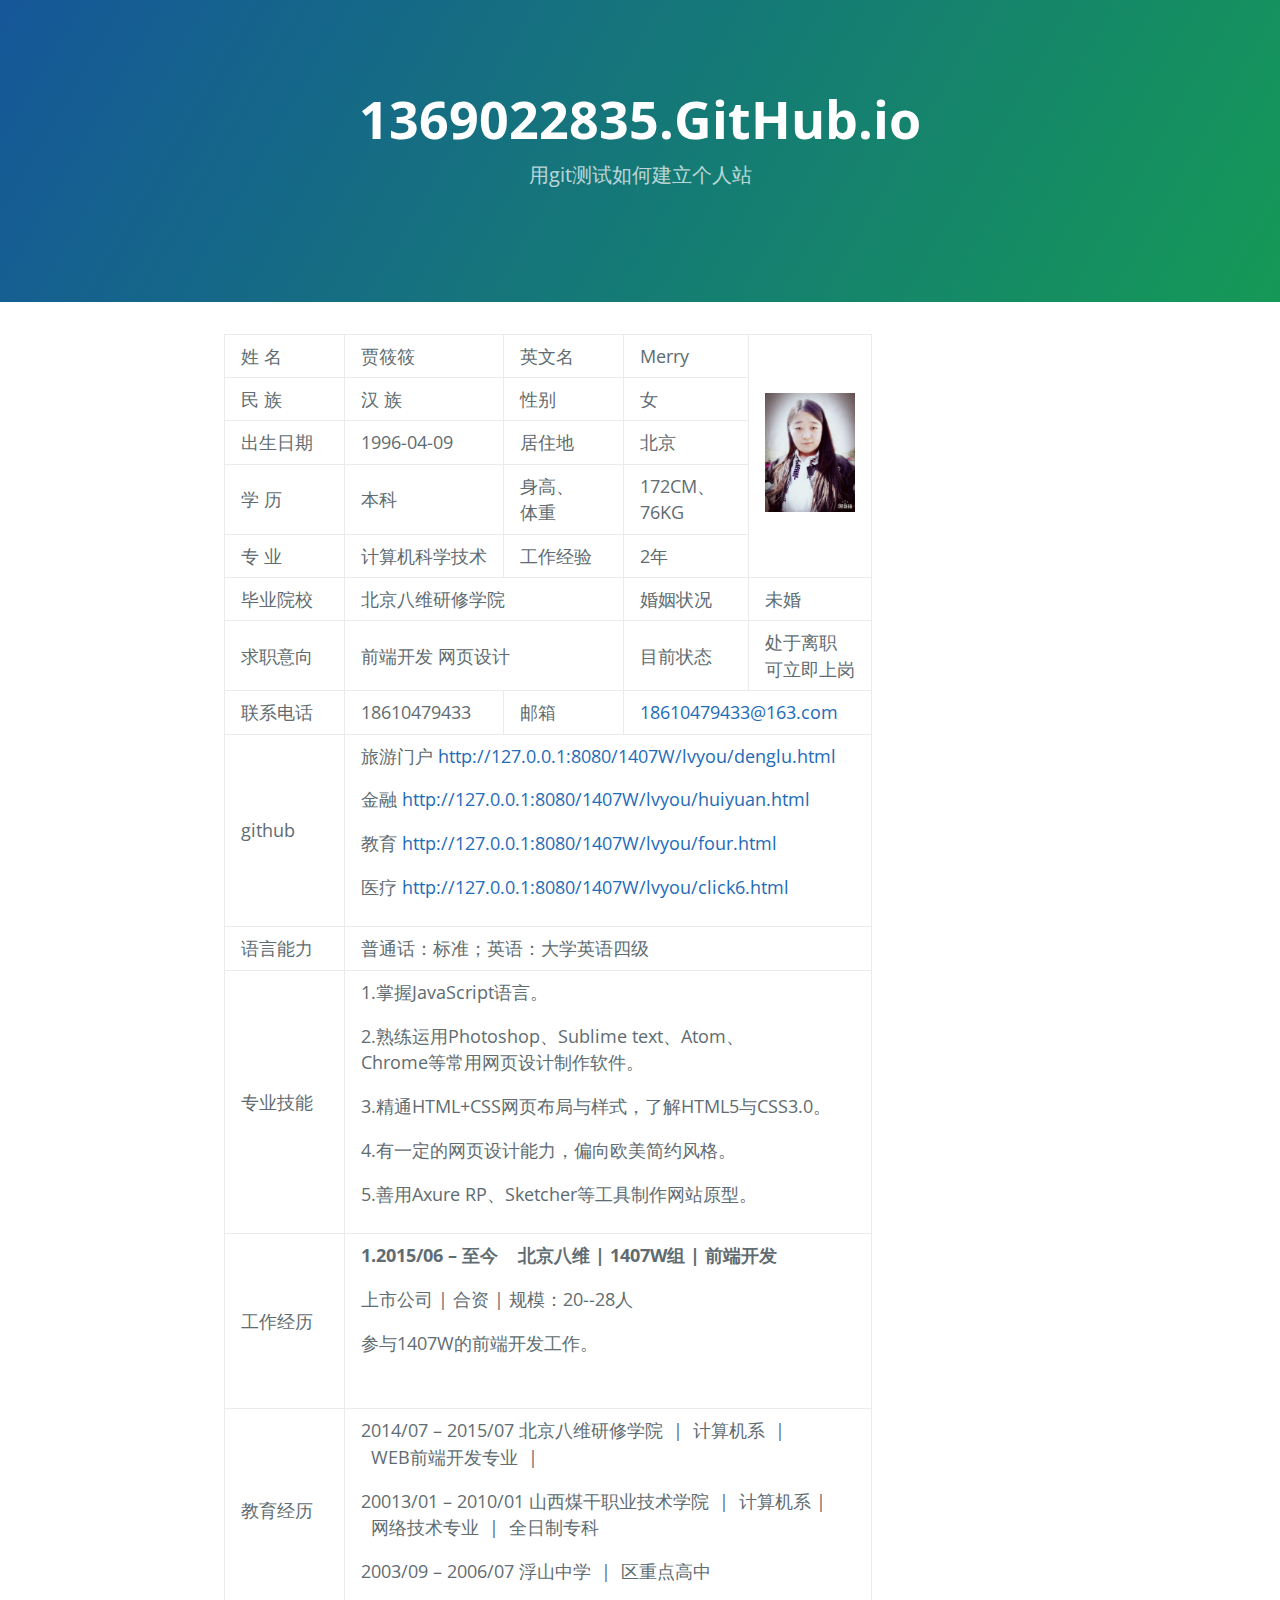
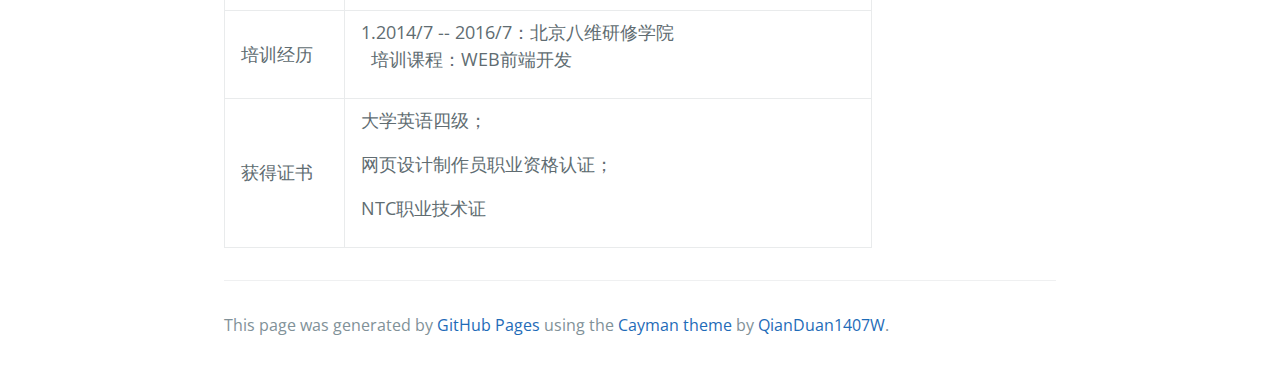
<file: index.html>
<!DOCTYPE html>
<html lang="en-us">
  <head>
    <meta charset="UTF-8">
    <title>1369022835.GitHub.io by 1369022835</title>
    <meta name="viewport" content="width=device-width, initial-scale=1">
    <link rel="stylesheet" type="text/css" href="stylesheets/normalize.css" media="screen">
    <link href='https://fonts.googleapis.com/css?family=Open+Sans:400,700' rel='stylesheet' type='text/css'>
    <link rel="stylesheet" type="text/css" href="stylesheets/stylesheet.css" media="screen">
    <link rel="stylesheet" type="text/css" href="stylesheets/github-light.css" media="screen">
    <link rel="stylesheet" type="text/css" href="css/mine.css">
  </head>
  <body>
    <section class="page-header">
      <h1 class="project-name">1369022835.GitHub.io</h1>
      <h2 class="project-tagline">用git测试如何建立个人站</h2>
    </section>

    <section class="main-content">
      <div id="main">
          <table width="714" border="0" cellpadding="0" cellspacing="0" class="resume">
              <tbody>
                  <tr>
                      <td width="120" valign="center" class="resume-tit">姓&nbsp;名</td>
                      <td width="112" valign="center">贾筱筱</td><td width="120" valign="center" class="resume-tit">英文名</td>
                      <td width="125" valign="center">Merry</td><td width="111" rowspan="5" align="center"><img src="./images/me.jpg" width="110" title="前端开发工程师林卿" alt="前端开发工程师林卿"></td>
                  </tr>
                  <tr>
                      <td valign="center" class="resume-tit">民&nbsp;族</td>
                      <td width="112" valign="center">汉&nbsp;族</td><td width="120" valign="center" class="resume-tit">性别</td>
                      <td valign="center">女</td>
                  </tr>
                  <tr>
                      <td valign="center" class="resume-tit">出生日期</td>
                      <td width="112" valign="center">1996-04-09</td>
                      <td width="120" valign="center" class="resume-tit">居住地</td>
                      <td valign="center">北京</td>
                  </tr>
                  <tr>
                      <td valign="center" class="resume-tit">学&nbsp;历</td>
                      <td width="112" valign="center">本科</td><td width="120" valign="center" class="resume-tit">身高、体重</td>
                      <td valign="center">172CM、76KG</td>
                  </tr>
                  <tr>
                      <td valign="center" class="resume-tit">专&nbsp;业</td>
                      <td width="112" valign="center">计算机科学技术</td>
                      <td width="120" valign="center" class="resume-tit">工作经验</td>
                      <td valign="center">2年</td></tr><tr><td valign="center" class="resume-tit">毕业院校</td>
                      <td colspan="2" valign="center">北京八维研修学院</td>
                      <td valign="center" class="resume-tit">婚姻状况</td>
                      <td valign="center">未婚</td>
                  </tr>
                  <tr>
                      <td valign="center" class="resume-tit">求职意向</td>
                      <td colspan="2" valign="center">前端开发        网页设计</td><td valign="center" class="resume-tit">目前状态</td>
                      <td valign="center">处于离职 可立即上岗</td>
                  </tr>
                  <tr>
                      <td valign="center" class="resume-tit">联系电话</td>
                      <td>18610479433</td>
                      <td class="resume-tit">邮箱</td>
                      <td colspan="2"><a href="mailto:lancer07@126.com">18610479433@163.com</a></td>
                  </tr>
                  <tr>
                      <td valign="center" class="resume-tit">github</td>
                      <td colspan="4">
                          <p>旅游门户 <a href="http://127.0.0.1:8080/1407W/lvyou/denglu.html" target="_blank">http://127.0.0.1:8080/1407W/lvyou/denglu.html</a></p>
                          <p>金融 <a href="http://127.0.0.1:8080/1407W/lvyou/huiyuan.html" target="_blank">http://127.0.0.1:8080/1407W/lvyou/huiyuan.html</a></p>
                          <p>教育 <a href="http://127.0.0.1:8080/1407W/lvyou/four.html" target="_blank">http://127.0.0.1:8080/1407W/lvyou/four.html</a></p>
                          <p>医疗 <a href="http://127.0.0.1:8080/1407W/lvyou/click6.html" target="_blank">http://127.0.0.1:8080/1407W/lvyou/click6.html</a></p>
                      </td>
                  </tr>
                  <tr>
                      <td valign="center" class="resume-tit">语言能力</td>
                      <td colspan="4">普通话：标准；英语：大学英语四级</td>
                  </tr>
                  <tr>
                      <td valign="center" class="resume-tit">专业技能</td>
                      <td colspan="4">
                          <p>1.掌握JavaScript语言。</p>
                          <p>2.熟练运用Photoshop、Sublime text、Atom、Chrome等常用网页设计制作软件。</p>
                          <p>3.精通HTML+CSS网页布局与样式，了解HTML5与CSS3.0。</p>
                          <p>4.有一定的网页设计能力，偏向欧美简约风格。</p>
                          <p>5.善用Axure RP、Sketcher等工具制作网站原型。</p>
                      </td>
                  </tr>
                  <tr>
                      <td valign="center" class="resume-tit">工作经历</td>
                      <td colspan="4">
                          <p><strong>1.2015/06&nbsp;– 至今&nbsp;&nbsp;&nbsp;&nbsp;北京八维 | 1407W组 | 前端开发</strong>
                          </p>
                          <p>上市公司&nbsp;|&nbsp;合资&nbsp;|&nbsp;规模：20--28人&nbsp;</p>
                          <p>参与1407W的前端开发工作。</p>
                          <br>
                      </td>
                  </tr>
                  <tr>
                      <td valign="center" class="resume-tit">教育经历</td>
                      <td colspan="4">
                          <p>2014/07&nbsp;–&nbsp;2015/07&nbsp;北京八维研修学院&nbsp;&nbsp;|&nbsp;&nbsp;计算机系&nbsp;&nbsp;|&nbsp;&nbsp;WEB前端开发专业&nbsp;&nbsp;|&nbsp;&nbsp;</p>
                          <p>20013/01&nbsp;–&nbsp;2010/01&nbsp;山西煤干职业技术学院&nbsp;&nbsp;|&nbsp;&nbsp;计算机系&nbsp;|&nbsp;&nbsp;网络技术专业&nbsp;&nbsp;|&nbsp;&nbsp;全日制专科</p>
                          <p>2003/09&nbsp;–&nbsp;2006/07&nbsp;浮山中学&nbsp;&nbsp;|&nbsp;&nbsp;区重点高中&nbsp;</p>
                      </td>
                  </tr>
                  <tr>
                      <td valign="center" class="resume-tit">培训经历</td>
                      <td colspan="4">
                          <p>1.2014/7&nbsp;--&nbsp;2016/7：北京八维研修学院<br>&nbsp;&nbsp;培训课程：WEB前端开发</p>
                  </tr>
                  <tr>
                      <td valign="center" class="resume-tit">获得证书</td>
                      <td colspan="4">
                          <p>大学英语四级；</p>
                          <p>网页设计制作员职业资格认证；</p>
                          <p>NTC职业技术证</p>
                      </td>
                  </tr>
                </tbody>
            </table>
      <footer class="site-footer">
        <span class="site-footer-credits">This page was generated by <a href="https://pages.github.com">GitHub Pages</a> using the <a href="https://github.com/jasonlong/cayman-theme">Cayman theme</a> by <a href="https://twitter.com/jasonlong">QianDuan1407W</a>.</span>
      </footer>

    </section>

  
  </body>
</html>
</file>
<file: stylesheets/stylesheet.css>
* {
  box-sizing: border-box; }

body {
  padding: 0;
  margin: 0;
  font-family: "Open Sans", "Helvetica Neue", Helvetica, Arial, sans-serif;
  font-size: 16px;
  line-height: 1.5;
  color: #606c71; }

a {
  color: #1e6bb8;
  text-decoration: none; }
  a:hover {
    text-decoration: underline; }

.btn {
  display: inline-block;
  margin-bottom: 1rem;
  color: rgba(255, 255, 255, 0.7);
  background-color: rgba(255, 255, 255, 0.08);
  border-color: rgba(255, 255, 255, 0.2);
  border-style: solid;
  border-width: 1px;
  border-radius: 0.3rem;
  transition: color 0.2s, background-color 0.2s, border-color 0.2s; }
  .btn + .btn {
    margin-left: 1rem; }

.btn:hover {
  color: rgba(255, 255, 255, 0.8);
  text-decoration: none;
  background-color: rgba(255, 255, 255, 0.2);
  border-color: rgba(255, 255, 255, 0.3); }

@media screen and (min-width: 64em) {
  .btn {
    padding: 0.75rem 1rem; } }

@media screen and (min-width: 42em) and (max-width: 64em) {
  .btn {
    padding: 0.6rem 0.9rem;
    font-size: 0.9rem; } }

@media screen and (max-width: 42em) {
  .btn {
    display: block;
    width: 100%;
    padding: 0.75rem;
    font-size: 0.9rem; }
    .btn + .btn {
      margin-top: 1rem;
      margin-left: 0; } }

.page-header {
  color: #fff;
  text-align: center;
  background-color: #159957;
  background-image: linear-gradient(120deg, #155799, #159957); }

@media screen and (min-width: 64em) {
  .page-header {
    padding: 5rem 6rem; } }

@media screen and (min-width: 42em) and (max-width: 64em) {
  .page-header {
    padding: 3rem 4rem; } }

@media screen and (max-width: 42em) {
  .page-header {
    padding: 2rem 1rem; } }

.project-name {
  margin-top: 0;
  margin-bottom: 0.1rem; }

@media screen and (min-width: 64em) {
  .project-name {
    font-size: 3.25rem; } }

@media screen and (min-width: 42em) and (max-width: 64em) {
  .project-name {
    font-size: 2.25rem; } }

@media screen and (max-width: 42em) {
  .project-name {
    font-size: 1.75rem; } }

.project-tagline {
  margin-bottom: 2rem;
  font-weight: normal;
  opacity: 0.7; }

@media screen and (min-width: 64em) {
  .project-tagline {
    font-size: 1.25rem; } }

@media screen and (min-width: 42em) and (max-width: 64em) {
  .project-tagline {
    font-size: 1.15rem; } }

@media screen and (max-width: 42em) {
  .project-tagline {
    font-size: 1rem; } }

.main-content :first-child {
  margin-top: 0; }
.main-content img {
  max-width: 100%; }
.main-content h1, .main-content h2, .main-content h3, .main-content h4, .main-content h5, .main-content h6 {
  margin-top: 2rem;
  margin-bottom: 1rem;
  font-weight: normal;
  color: #159957; }
.main-content p {
  margin-bottom: 1em; }
.main-content code {
  padding: 2px 4px;
  font-family: Consolas, "Liberation Mono", Menlo, Courier, monospace;
  font-size: 0.9rem;
  color: #383e41;
  background-color: #f3f6fa;
  border-radius: 0.3rem; }
.main-content pre {
  padding: 0.8rem;
  margin-top: 0;
  margin-bottom: 1rem;
  font: 1rem Consolas, "Liberation Mono", Menlo, Courier, monospace;
  color: #567482;
  word-wrap: normal;
  background-color: #f3f6fa;
  border: solid 1px #dce6f0;
  border-radius: 0.3rem; }
  .main-content pre > code {
    padding: 0;
    margin: 0;
    font-size: 0.9rem;
    color: #567482;
    word-break: normal;
    white-space: pre;
    background: transparent;
    border: 0; }
.main-content .highlight {
  margin-bottom: 1rem; }
  .main-content .highlight pre {
    margin-bottom: 0;
    word-break: normal; }
.main-content .highlight pre, .main-content pre {
  padding: 0.8rem;
  overflow: auto;
  font-size: 0.9rem;
  line-height: 1.45;
  border-radius: 0.3rem; }
.main-content pre code, .main-content pre tt {
  display: inline;
  max-width: initial;
  padding: 0;
  margin: 0;
  overflow: initial;
  line-height: inherit;
  word-wrap: normal;
  background-color: transparent;
  border: 0; }
  .main-content pre code:before, .main-content pre code:after, .main-content pre tt:before, .main-content pre tt:after {
    content: normal; }
.main-content ul, .main-content ol {
  margin-top: 0; }
.main-content blockquote {
  padding: 0 1rem;
  margin-left: 0;
  color: #819198;
  border-left: 0.3rem solid #dce6f0; }
  .main-content blockquote > :first-child {
    margin-top: 0; }
  .main-content blockquote > :last-child {
    margin-bottom: 0; }
.main-content table {
  display: block;
  width: 100%;
  overflow: auto;
  word-break: normal;
  word-break: keep-all; }
  .main-content table th {
    font-weight: bold; }
  .main-content table th, .main-content table td {
    padding: 0.5rem 1rem;
    border: 1px solid #e9ebec; }
.main-content dl {
  padding: 0; }
  .main-content dl dt {
    padding: 0;
    margin-top: 1rem;
    font-size: 1rem;
    font-weight: bold; }
  .main-content dl dd {
    padding: 0;
    margin-bottom: 1rem; }
.main-content hr {
  height: 2px;
  padding: 0;
  margin: 1rem 0;
  background-color: #eff0f1;
  border: 0; }

@media screen and (min-width: 64em) {
  .main-content {
    max-width: 64rem;
    padding: 2rem 6rem;
    margin: 0 auto;
    font-size: 1.1rem; } }

@media screen and (min-width: 42em) and (max-width: 64em) {
  .main-content {
    padding: 2rem 4rem;
    font-size: 1.1rem; } }

@media screen and (max-width: 42em) {
  .main-content {
    padding: 2rem 1rem;
    font-size: 1rem; } }

.site-footer {
  padding-top: 2rem;
  margin-top: 2rem;
  border-top: solid 1px #eff0f1; }

.site-footer-owner {
  display: block;
  font-weight: bold; }

.site-footer-credits {
  color: #819198; }

@media screen and (min-width: 64em) {
  .site-footer {
    font-size: 1rem; } }

@media screen and (min-width: 42em) and (max-width: 64em) {
  .site-footer {
    font-size: 1rem; } }

@media screen and (max-width: 42em) {
  .site-footer {
    font-size: 0.9rem; } }
</file>
<file: stylesheets/github-light.css>
/*
The MIT License (MIT)

Copyright (c) 2016 GitHub, Inc.

Permission is hereby granted, free of charge, to any person obtaining a copy
of this software and associated documentation files (the "Software"), to deal
in the Software without restriction, including without limitation the rights
to use, copy, modify, merge, publish, distribute, sublicense, and/or sell
copies of the Software, and to permit persons to whom the Software is
furnished to do so, subject to the following conditions:

The above copyright notice and this permission notice shall be included in all
copies or substantial portions of the Software.

THE SOFTWARE IS PROVIDED "AS IS", WITHOUT WARRANTY OF ANY KIND, EXPRESS OR
IMPLIED, INCLUDING BUT NOT LIMITED TO THE WARRANTIES OF MERCHANTABILITY,
FITNESS FOR A PARTICULAR PURPOSE AND NONINFRINGEMENT. IN NO EVENT SHALL THE
AUTHORS OR COPYRIGHT HOLDERS BE LIABLE FOR ANY CLAIM, DAMAGES OR OTHER
LIABILITY, WHETHER IN AN ACTION OF CONTRACT, TORT OR OTHERWISE, ARISING FROM,
OUT OF OR IN CONNECTION WITH THE SOFTWARE OR THE USE OR OTHER DEALINGS IN THE
SOFTWARE.

*/

.pl-c /* comment */ {
  color: #969896;
}

.pl-c1 /* constant, variable.other.constant, support, meta.property-name, support.constant, support.variable, meta.module-reference, markup.raw, meta.diff.header */,
.pl-s .pl-v /* string variable */ {
  color: #0086b3;
}

.pl-e /* entity */,
.pl-en /* entity.name */ {
  color: #795da3;
}

.pl-smi /* variable.parameter.function, storage.modifier.package, storage.modifier.import, storage.type.java, variable.other */,
.pl-s .pl-s1 /* string source */ {
  color: #333;
}

.pl-ent /* entity.name.tag */ {
  color: #63a35c;
}

.pl-k /* keyword, storage, storage.type */ {
  color: #a71d5d;
}

.pl-s /* string */,
.pl-pds /* punctuation.definition.string, string.regexp.character-class */,
.pl-s .pl-pse .pl-s1 /* string punctuation.section.embedded source */,
.pl-sr /* string.regexp */,
.pl-sr .pl-cce /* string.regexp constant.character.escape */,
.pl-sr .pl-sre /* string.regexp source.ruby.embedded */,
.pl-sr .pl-sra /* string.regexp string.regexp.arbitrary-repitition */ {
  color: #183691;
}

.pl-v /* variable */ {
  color: #ed6a43;
}

.pl-id /* invalid.deprecated */ {
  color: #b52a1d;
}

.pl-ii /* invalid.illegal */ {
  color: #f8f8f8;
  background-color: #b52a1d;
}

.pl-sr .pl-cce /* string.regexp constant.character.escape */ {
  font-weight: bold;
  color: #63a35c;
}

.pl-ml /* markup.list */ {
  color: #693a17;
}

.pl-mh /* markup.heading */,
.pl-mh .pl-en /* markup.heading entity.name */,
.pl-ms /* meta.separator */ {
  font-weight: bold;
  color: #1d3e81;
}

.pl-mq /* markup.quote */ {
  color: #008080;
}

.pl-mi /* markup.italic */ {
  font-style: italic;
  color: #333;
}

.pl-mb /* markup.bold */ {
  font-weight: bold;
  color: #333;
}

.pl-md /* markup.deleted, meta.diff.header.from-file */ {
  color: #bd2c00;
  background-color: #ffecec;
}

.pl-mi1 /* markup.inserted, meta.diff.header.to-file */ {
  color: #55a532;
  background-color: #eaffea;
}

.pl-mdr /* meta.diff.range */ {
  font-weight: bold;
  color: #795da3;
}

.pl-mo /* meta.output */ {
  color: #1d3e81;
}
</file>
<file: css/mine.css>
*{
	margin:0;
	padding:0;
}
#mineul a{
	text-decoration: none;
	color:red;
}
</file>
